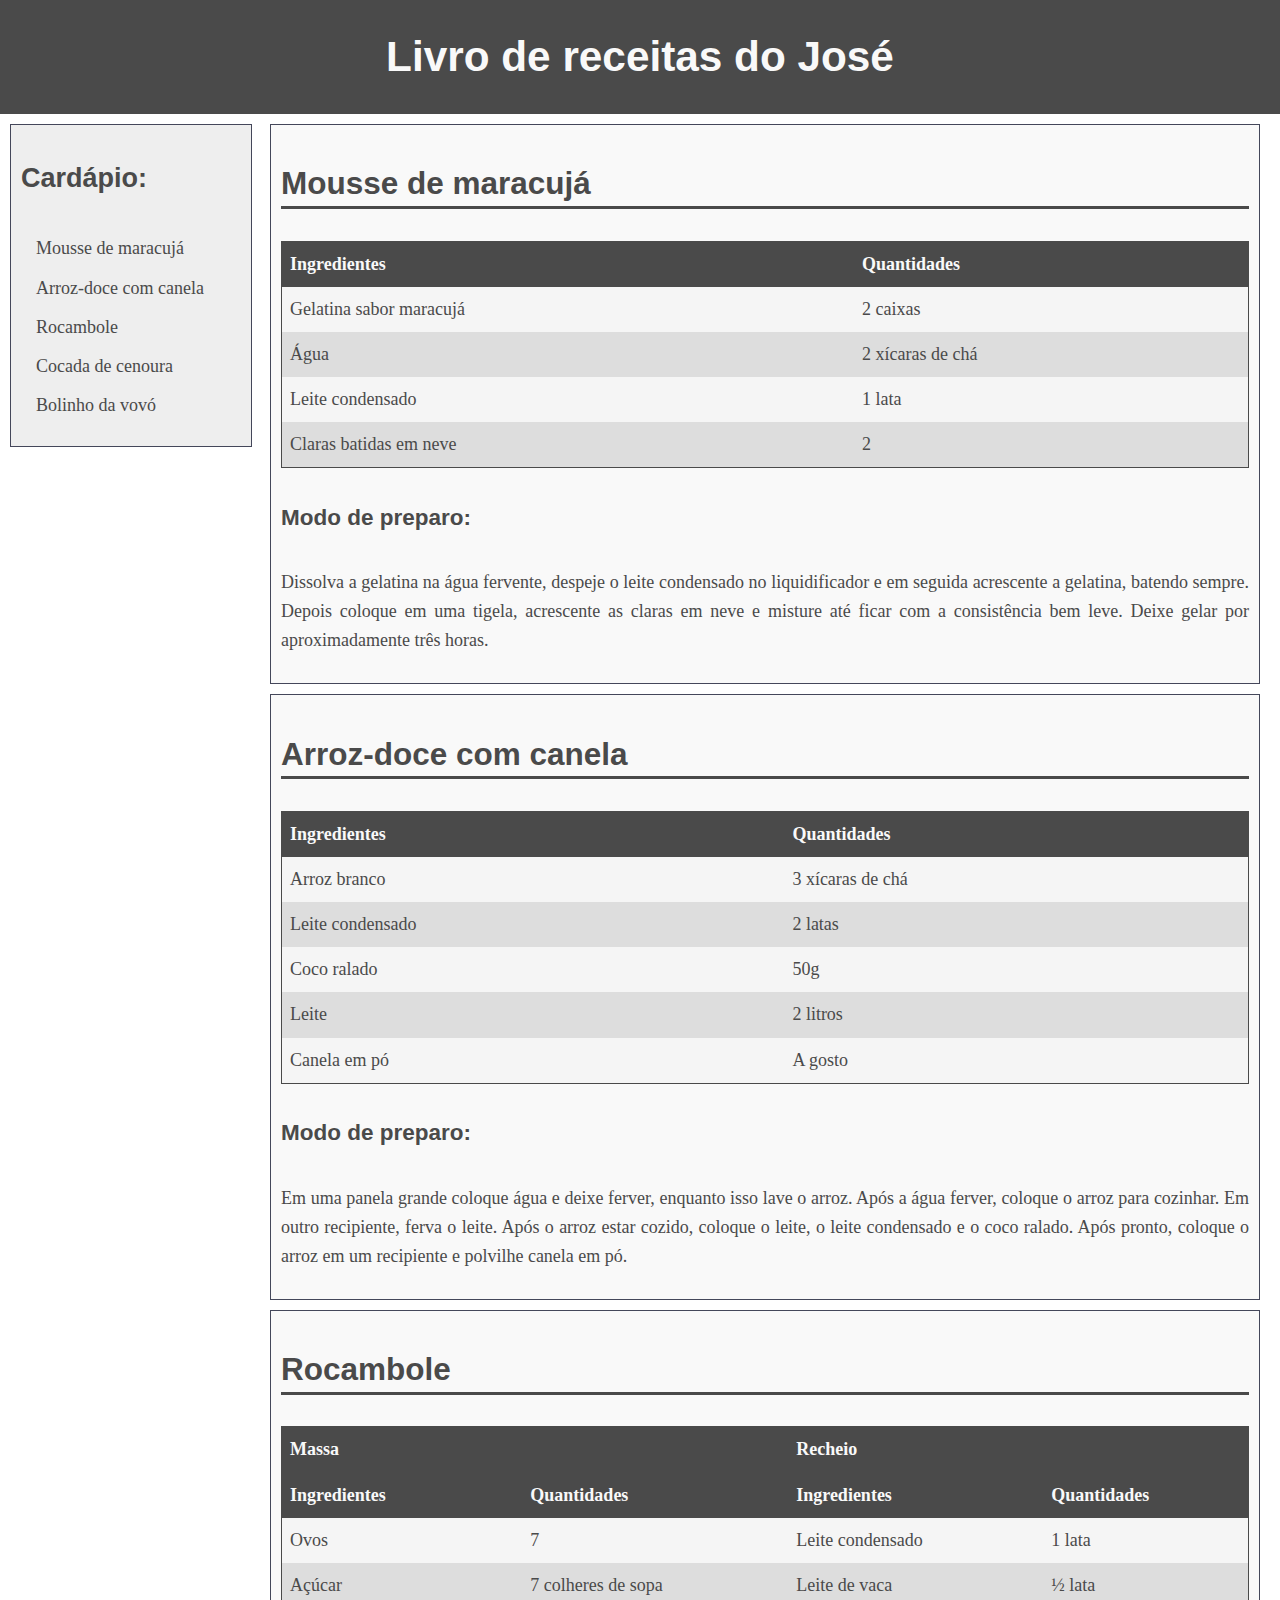
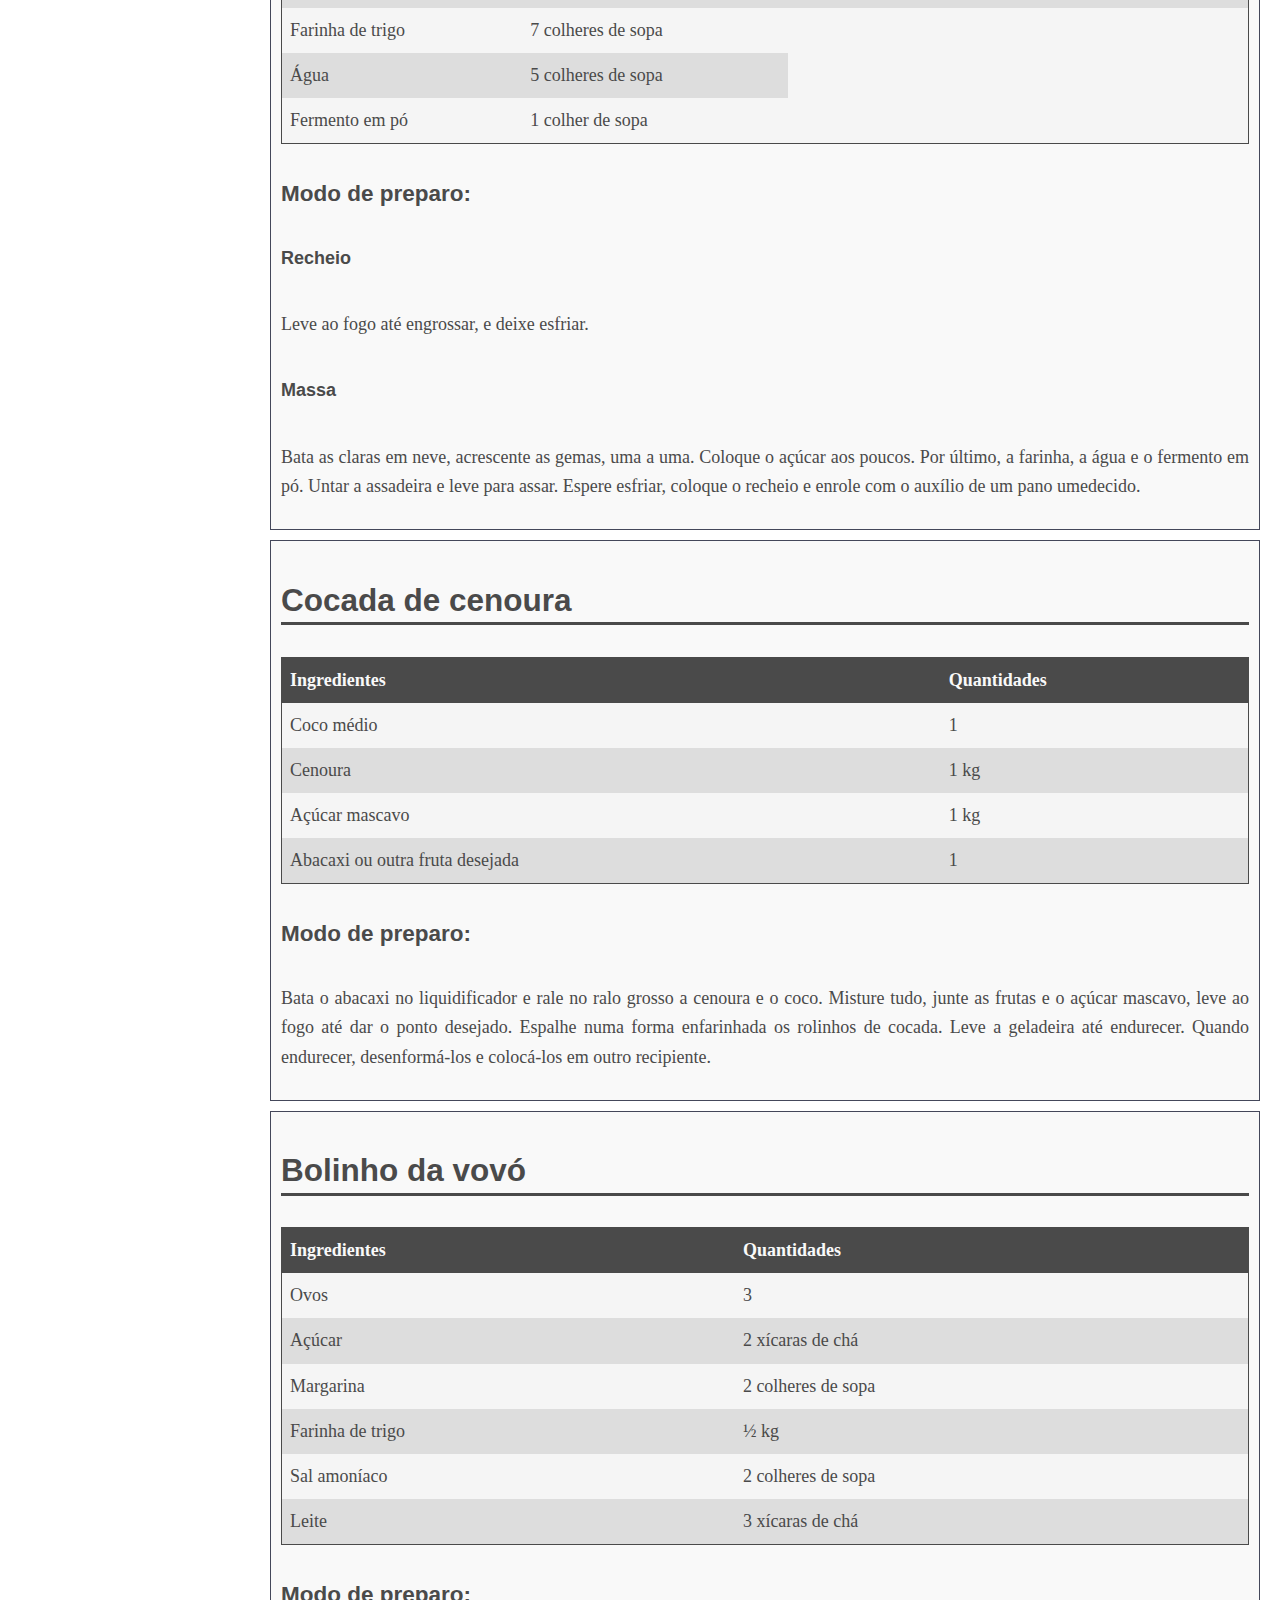
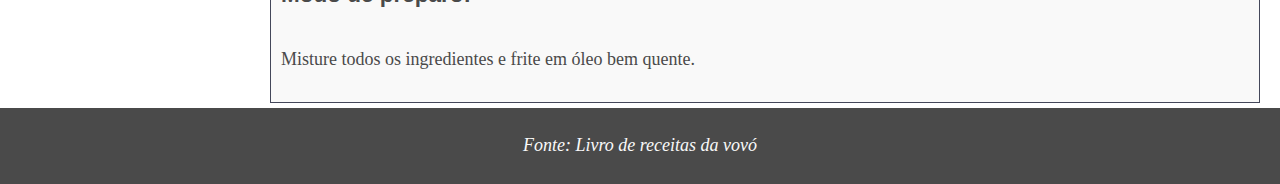
<file: HTMl-CSS/2-projeto-livro-de-receitas/index.html>
<!DOCTYPE html>
<html lang="pt-br">
	<head>
		<meta charset="UTF-8" />
		<meta http-equiv="X-UA-Compatible" content="IE=edge" />
		<meta name="viewport" content="width=device-width,initial-scale=1.0" />
		<link rel="stylesheet" href="CSS/styles.css" />
		<title>Projeto: livro de receitas</title>
	</head>
	<body>
		<!-- cabeçalho -->
		<header>
			<h1>Livro de receitas do José</h1>
		</header>
		<!-- menu -->
		<nav>
			<h4 id="cardapio">Cardápio:</h4>
			<ol>
				<li><a href="#receita1">Mousse de maracujá</a></li>
				<li><a href="#receita2">Arroz-doce com canela</a></li>
				<li><a href="#receita3">Rocambole</a></li>
				<li><a href="#receita4">Cocada de cenoura</a></li>
				<li><a href="#receita5">Bolinho da vovó</a></li>
			</ol>
		</nav>
		<!-- corpo -->
		<main>
			<!-- receita 1 -->
			<div class="receita">
				<h3 id="receita1">Mousse de maracujá</h3>
				<table>
					<thead>
						<tr>
							<th>Ingredientes</th>
							<th>Quantidades</th>
						</tr>
					</thead>
					<tbody>
						<tr>
							<td>Gelatina sabor maracujá</td>
							<td>2 caixas</td>
						</tr>
						<tr>
							<td>Água</td>
							<td>2 xícaras de chá</td>
						</tr>
						<tr>
							<td>Leite condensado</td>
							<td>1 lata</td>
						</tr>
						<tr>
							<td>Claras batidas em neve</td>
							<td>2</td>
						</tr>
					</tbody>
				</table>
				<h5>Modo de preparo:</h5>
				<p>Dissolva a gelatina na água fervente, despeje o leite condensado no liquidificador e em seguida acrescente a gelatina, batendo sempre. Depois coloque em uma tigela, acrescente as claras em neve e misture até ficar com a consistência bem leve. Deixe gelar por aproximadamente três horas. </p>
			</div>
			<!-- receita 2 -->
			<div class="receita">
				<h3 id="receita2">Arroz-doce com canela</h3>
				<table>
					<thead>
						<tr>
							<th>Ingredientes</th>
							<th>Quantidades</th>
						</tr>
					</thead>
					<tbody>
						<tr>
							<td>Arroz branco</td>
							<td>3 xícaras de chá</td>
						</tr>
						<tr>
							<td>Leite condensado</td>
							<td>2 latas</td>
						</tr>
						<tr>
							<td>Coco ralado</td>
							<td>50g</td>
						</tr>
						<tr>
							<td>Leite</td>
							<td>2 litros</td>
						</tr>
						<tr>
							<td>Canela em pó</td>
							<td>A gosto</td>
						</tr>
					</tbody>
				</table>
				<h5>Modo de preparo:</h5>
				<p>Em uma panela grande coloque água e deixe ferver, enquanto isso lave o arroz. Após a água ferver, coloque o arroz para cozinhar. Em outro recipiente, ferva o leite. Após o arroz estar cozido, coloque o leite, o leite condensado e o coco ralado. Após pronto, coloque o arroz em um recipiente e polvilhe canela em pó.</p>
			</div>
			<!-- receita 3 -->
			<div class="receita">
				<h3 id="receita3">Rocambole</h3>
				<table>
					<thead>
						<tr>
							<th colspan="2">Massa</th>
							<th colspan="2">Recheio</th>
						</tr>
						<tr>
							<th>Ingredientes</th>
							<th>Quantidades</th>
							<th>Ingredientes</th>
							<th>Quantidades</th>
						</tr>
					</thead>
					<tbody>
						<tr>
							<td>Ovos</td>
							<td>7</td>
							<td>Leite condensado</td>
							<td>1 lata</td>
						</tr>
						<tr>
							<td>Açúcar</td>
							<td>7 colheres de sopa</td>
							<td>Leite de vaca</td>
							<td>&frac12; lata</td>
						</tr>
						<tr>
							<td>Farinha de trigo</td>
							<td>7 colheres de sopa</td>
						</tr>
						<tr>
							<td>Água</td>
							<td>5 colheres de sopa</td>
						</tr>
						<tr>
							<td>Fermento em pó</td>
							<td>1 colher de sopa</td>
						</tr>
					</tbody>
				</table>
				<h5>Modo de preparo:</h5>
				<h6>Recheio</h6>
				<p>Leve ao fogo até engrossar, e deixe esfriar.</p>
				<h6>Massa</h6>
				<p>Bata as claras em neve, acrescente as gemas, uma a uma. Coloque o açúcar aos poucos. Por último, a farinha, a água e o fermento em pó. Untar a assadeira e leve para assar. Espere esfriar, coloque o recheio e enrole com o auxílio de um pano umedecido.</p>
			</div>
			<!-- receita 4 -->
			<div class="receita">
				<h3 id="receita4">Cocada de cenoura</h3>
				<table>
					<thead>
						<tr>
							<th>Ingredientes</th>
							<th>Quantidades</th>
						</tr>
					</thead>
					<tbody>
						<tr>
							<td>Coco médio</td>
							<td>1</td>
						</tr>
						<tr>
							<td>Cenoura</td>
							<td>1 kg</td>
						</tr>
						<tr>
							<td>Açúcar mascavo</td>
							<td>1 kg</td>
						</tr>
						<tr>
							<td>Abacaxi ou outra fruta desejada</td>
							<td>1</td>
						</tr>
					</tbody>
				</table>
				<h5>Modo de preparo:</h5>
				<p>Bata o abacaxi no liquidificador e rale no ralo grosso a cenoura e o coco. Misture tudo, junte as frutas e o açúcar mascavo, leve ao fogo até dar o ponto desejado. Espalhe numa forma enfarinhada os rolinhos de cocada. Leve a geladeira até endurecer. Quando endurecer, desenformá-los e colocá-los em outro recipiente.</p>
			</div>
			<!-- receita 5 -->
			<div class="receita">
				<h3 id="receita5">Bolinho da vovó</h3>
				<table>
					<thead>
						<tr>
							<th>Ingredientes</th>
							<th>Quantidades</th>
						</tr>
					</thead>
					<tbody>
						<tr>
							<td>Ovos</td>
							<td>3</td>
						</tr>
						<tr>
							<td>Açúcar</td>
							<td>2 xícaras de chá</td>
						</tr>
						<tr>
							<td>Margarina</td>
							<td>2 colheres de sopa</td>
						</tr>
						<tr>
							<td>Farinha de trigo</td>
							<td>&frac12; kg</td>
						</tr>
						<tr>
							<td>Sal amoníaco</td>
							<td>2 colheres de sopa</td>
						</tr>
						<tr>
							<td>Leite</td>
							<td>3 xícaras de chá</td>
						</tr>
					</tbody>
				</table>
				<h5>Modo de preparo:</h5>
				<p>Misture todos os ingredientes e frite em óleo bem quente.</p>
			</div>
		</main>
		<!-- rodapé -->
		<footer>
			<p><em>Fonte: <a href="https://www4.fag.edu.br/editora-fasul/e-books/livro14.pdf" target="_blank" rel="noopener noreferrer">Livro de receitas da vovó</a></em></p>
		</footer>
	</body>
</html>
</file>
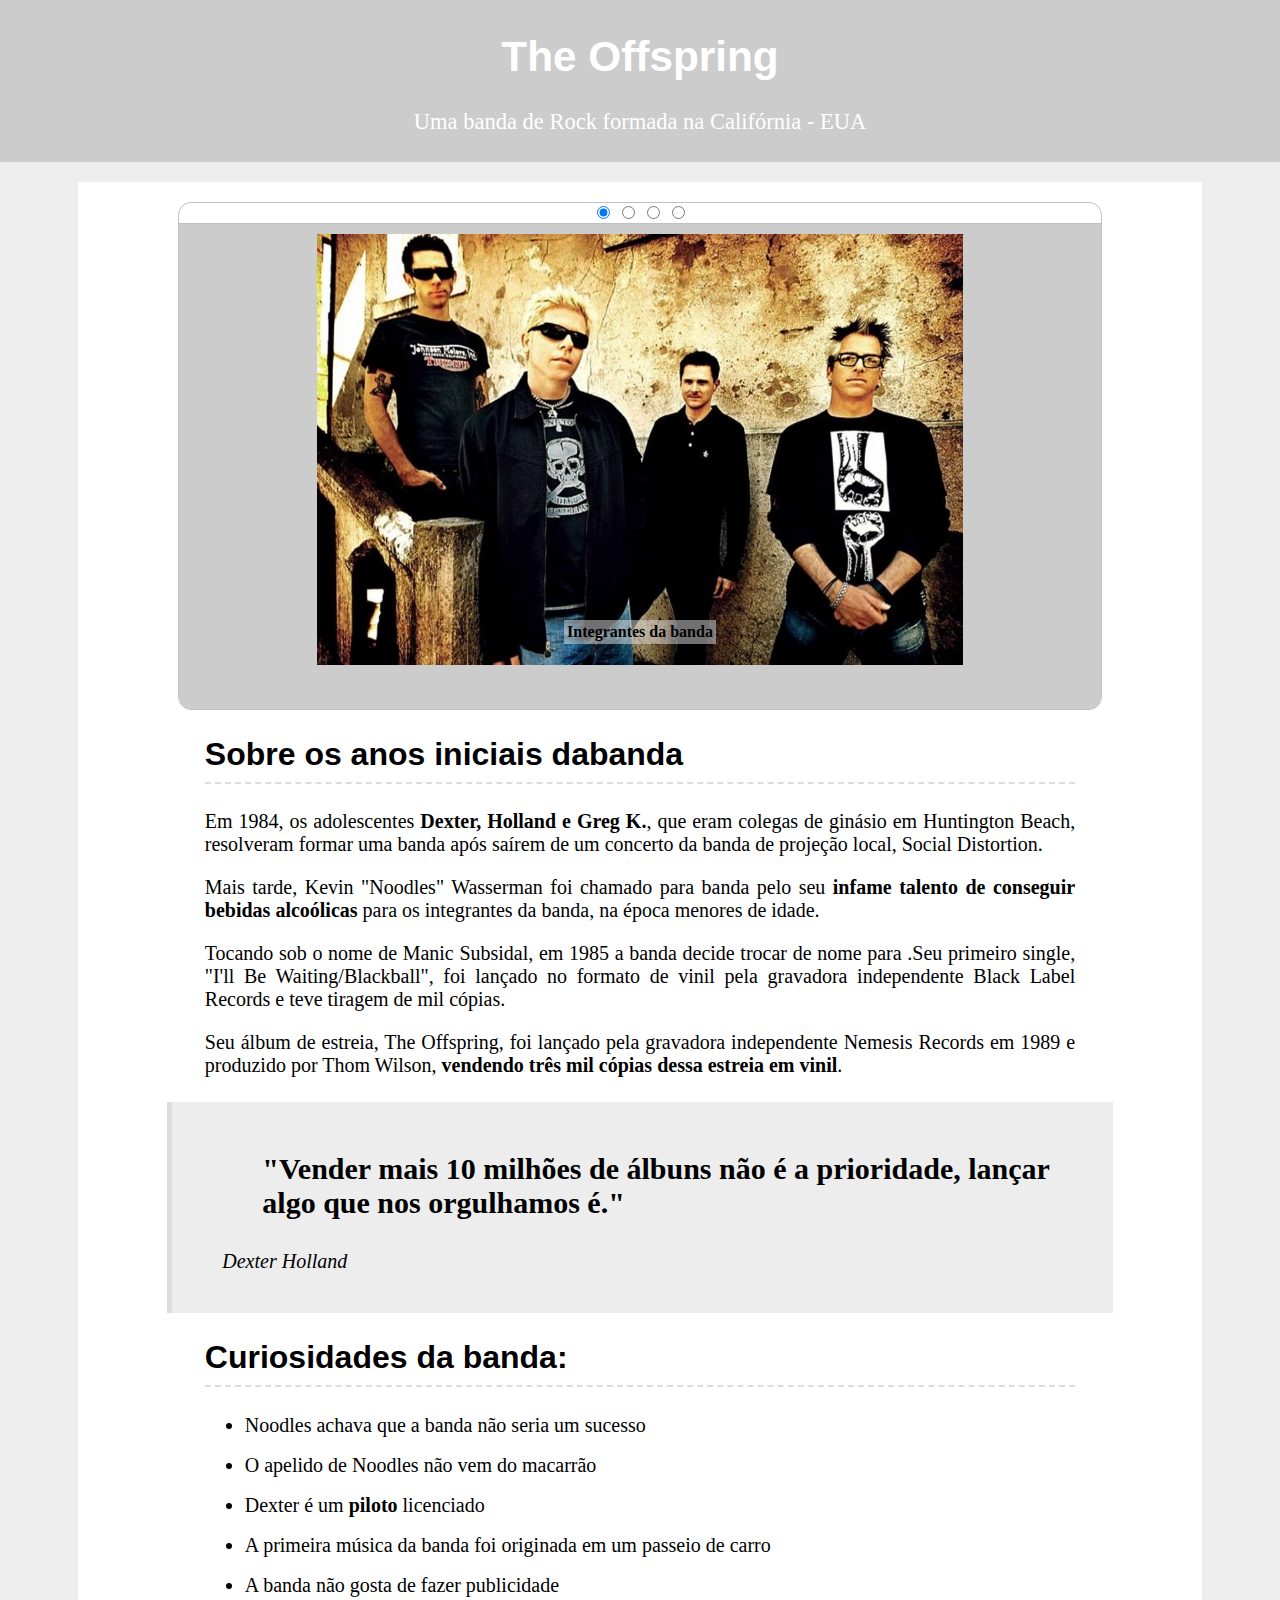
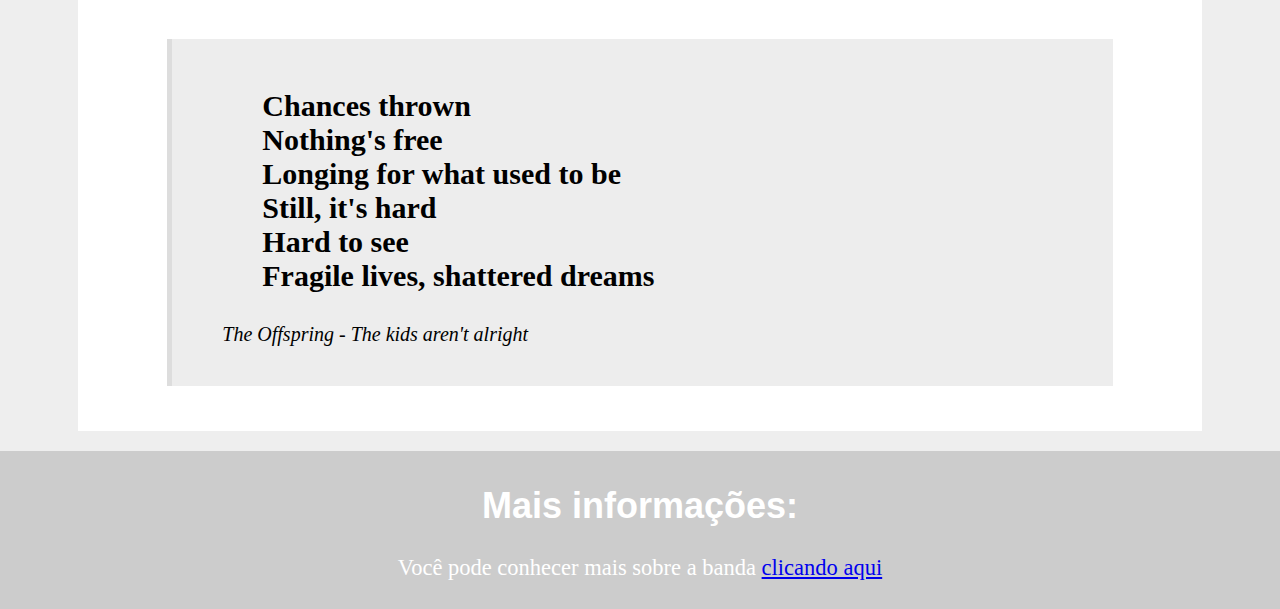
<file: HTMl-CSS/3-projeto-tributo/index.html>
<!DOCTYPE html>
<html lang="pt-br">
	<head>
		<meta charset="UTF-8" />
		<meta http-equiv="X-UA-Compatible" content="IE=edge" />
		<meta name="viewport" content="width=device-width,initial-scale=1.0" />
		<link rel="stylesheet" href="CSS/styles.css" />
		<title>Projeto: tributo a banda The Offspring</title>
	</head>
	<body>
		<!-- cabeçalho -->
		<header>
			<h1>The Offspring</h1>
			<p>Uma banda de Rock formada na Califórnia - EUA</p>
		</header>
		<!-- conteúdo principal -->
		<main>
			<!-- carrossel de imagens -->
			<section class="slider">
				<input name='slide' type="radio" checked />
				<input name='slide' type="radio" />
				<input name='slide' type="radio" />
				<input name='slide' type="radio" />
				
				<div class="slider-content">
					<div class="slider-item">
						<figure>
							<img src="IMG/offspring-1.jpg" alt="A banda The Offspring" />
							<figcaption>Integrantes da banda</figcaption>
						</figure>
					</div>
					<div class="slider-item">
						<figure>
							<img src="IMG/offspring-2.jpg" alt="The Offspring em um show" />
							<figcaption>Dexter Holland comandando a Offspring</figcaption>
						</figure>
					</div>
					<div class="slider-item">
						<figure>
							<img src="IMG/offspring-3.jpg" alt="The Offspring" />
							<figcaption>The Offspring (Foto: Daveed Benito/ divulgação)</figcaption>
						</figure>
					</div>
					<div class="slider-item">
						<figure>
							<img src="IMG/offspring-4.jpg" alt="The Offspring show" />
							<figcaption>The Offspring se apresentando em show</figcaption>
						</figure>
					</div>
				</div>
			</section>
			<!--Biografia-->
			<div class="content">
				<h2>Sobre os anos iniciais  dabanda</h2>
				<p>Em 1984, os adolescentes <span>Dexter, Holland e Greg K.</span>, que eram colegas de ginásio em Huntington Beach, resolveram formar uma banda após saírem de um concerto da banda de projeção local, Social Distortion.</p>
				<p>Mais tarde, Kevin "Noodles" Wasserman foi chamado para banda pelo seu <span>infame talento de conseguir bebidas alcoólicas</span> para os integrantes da banda, na época menores de idade.</p>
				<p>Tocando sob o nome de Manic Subsidal, em 1985 a banda decide trocar de nome para <spanThe Offspring</span>.Seu primeiro single, "I'll Be Waiting/Blackball", foi lançado no formato de vinil pela gravadora independente Black Label Records e teve tiragem de mil cópias.</p>
				<p>Seu álbum de estreia, The Offspring, foi lançado pela gravadora independente Nemesis Records em 1989 e produzido por Thom Wilson, <span>vendendo três mil cópias dessa estreia em vinil</span>.</p>
			</div>
			<!-- primeira citação -->
			<div class="quotes">
				<blockquote>"Vender mais 10 milhões de álbuns não é a prioridade, lançar algo que nos orgulhamos é."</blockquote>
				<p>Dexter Holland</p>
			</div>
			<!-- curiosidades -->
			<div  class="content">
				<h2>Curiosidades da banda:</h2>
				<ul>
					<li>Noodles achava que a banda não seria um sucesso</li>
					<li>O apelido de Noodles não vem do macarrão</li>
					<li>Dexter é um <span>piloto</span> licenciado</li>
					<li>A primeira música da banda foi originada em um passeio de carro</li>
					<li>A banda não gosta de fazer publicidade</li>
				</ul>
			</div>
			<!-- segunda citação -->
			<div class="quotes">
				<blockquote>
					Chances thrown
					<br/>Nothing's free
					<br/>Longing for what used to be
					<br/>Still, it's hard
					<br/>Hard to see
					<br/>Fragile lives, shattered dreams
				</blockquote>
				<p>The Offspring - The kids aren't alright</p>
			</div>	
		</main>
		<!-- rodapé -->
		<footer>
			<h2>Mais informações:</h2>
			<p>Você pode conhecer mais sobre a banda <a href="https://pt.wikipedia.org/wiki/The_Offspring">clicando aqui</a></p>
		</footer>
	</body>
</html>
</file>
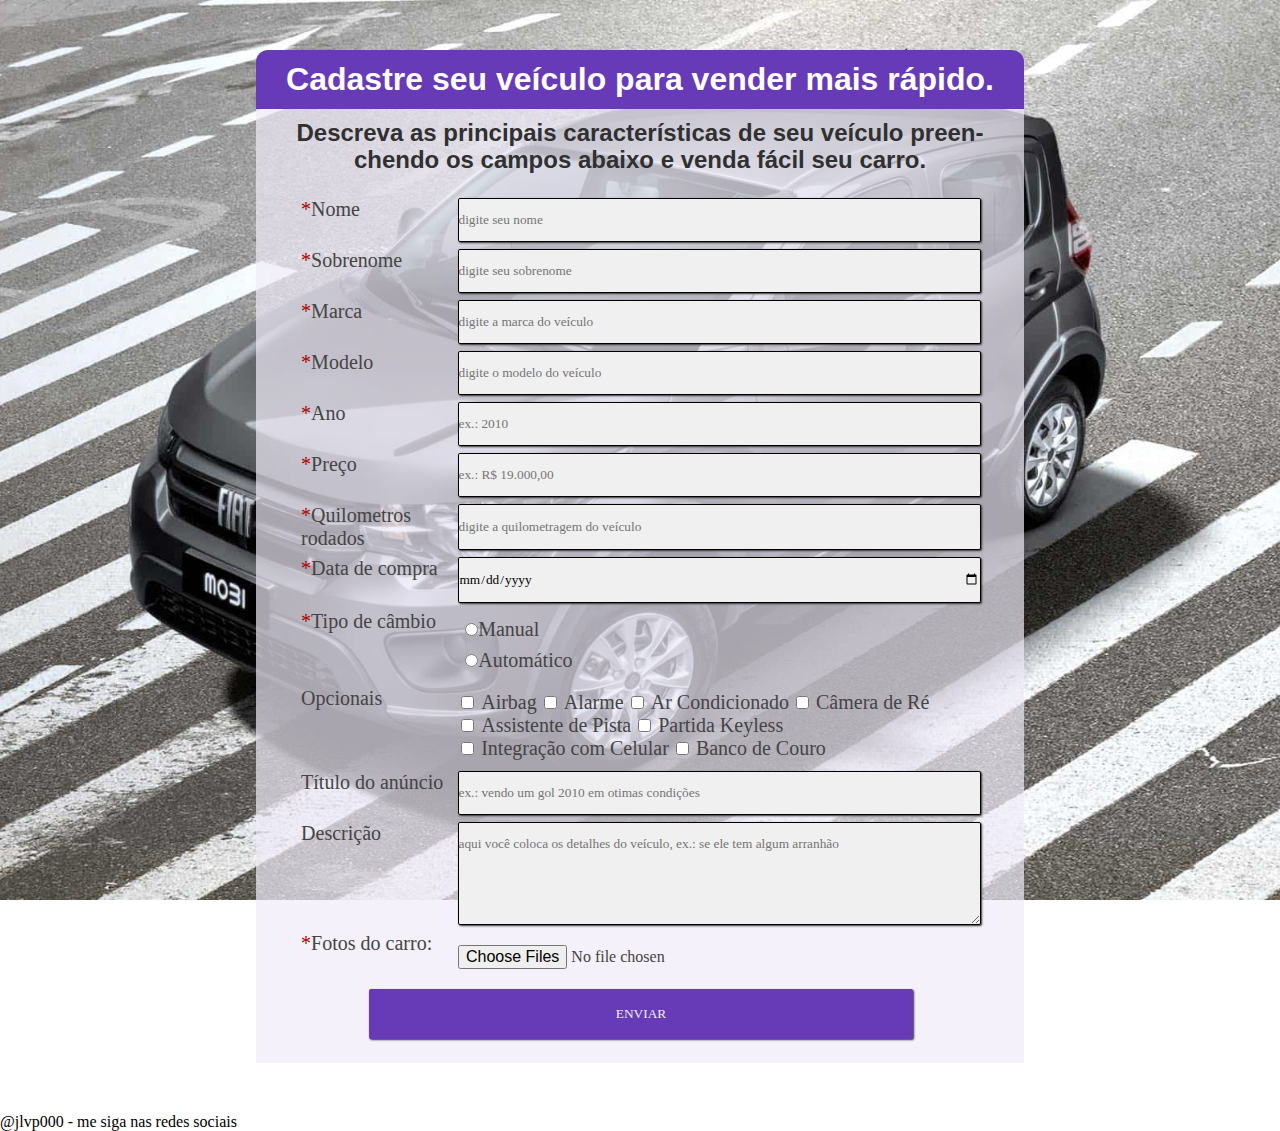
<file: HTMl-CSS/4-projeto-formulario/index.html>
<!DOCTYPE html>
<html lang="pt-br">
	<head>
		<meta charset="utf-8">
		<meta name="viewport" content="width=device-width">
		<link rel="stylesheet" href="CSS/styles.css">
		<title>Projeto: formulário venda de carros</title>
	</head>
	<body>
		<main>
			<!-- cabeçalho -->
			<header>
				<h1>Cadastre seu veículo para vender mais rápido.</h1>
			</header>
			<!-- conteúdo -->
			<aside>
				<div class="container-form">
					<h3 class="section-title">Descreva as principais características de seu veículo preenchendo os campos abaixo e venda fácil seu carro.</h3>
					<form>
						<div>
							<label for="first-name"><span>*</span>Nome</label>
							<input type="text" name="first-name" id="first-name" placeholder="digite seu nome" required>
						</div>
						<div>
							<label for="last-name"><span>*</span>Sobrenome</label>
							<input type="text" name="last-name" id="last-name" placeholder="digite seu sobrenome" required>
						</div>
						<div>
							<label for="brand"><span>*</span>Marca</label>
							<input type="text" name="brand" id="brand" placeholder="digite a marca do veículo" required>
						</div>
						<div>
							<label for="model"><span>*</span>Modelo</label>
							<input type="text" name="model" id="model" placeholder="digite o modelo do veículo" required>
						</div>
						<div>
							<label for="year"><span>*</span>Ano</label>
							<input type="number" name="year" id="year" placeholder="ex.: 2010" required>
						</div>
						<div>
							<label for="price"><span>*</span>Preço</label>
							<input type="number" name="price" id="price" placeholder="ex.: R$ 19.000,00" required>
						</div>
						<div>
							<label for="mileage"><span>*</span>Quilometros rodados</label>
							<input type="number" name="mileage" id="mileage" placeholder="digite a quilometragem do veículo" required>
						</div>
						<div>
							<label for="purchase_date"><span>*</span>Data de compra</label>
							<input type="date" name="purchase_date" id="purchase_date" required>
						</div>
						<div>
							<label><span>*</span>Tipo de câmbio</label>
							<div class="container-column">
								<div>
									<input type="radio" id="manual" name="gear">
									<label for="manual">Manual</label>
								</div>
								<div>
									<input type="radio" id="auto" name="gear">
									<label for="auto">Automático</label>
								</div>
							</div>
						</div>
						<div>
							<label>Opcionais</label>
							<div class="container-wrap">
								<aside>
									<input type="checkbox" id="airbag" name="optional[]" value="airbag">
									<label for="airbag">Airbag</label>
								</aside>
								<aside>
									<input type="checkbox" id="alarm" name="optional[]" value="alarm">
									<label for="alarm">Alarme</label>
								</aside>
								<aside>
									<input type="checkbox" id="ac" name="optional[]" value="ac">
									<label for="ac">Ar Condicionado</label>
								</aside>
								<aside>
									<input type="checkbox" id="reverse_camera" name="optional[]" value="reverse_camera">
									<label for="reverse_camera">Câmera de Ré</label>
								</aside>
								<aside>
									<input type="checkbox" id="lane_assist" name="optional[]" value="lane_assist">
									<label for="lane_assist">Assistente de Pista</label>
								</aside>
								<aside>
									<input type="checkbox" id="keyless" name="optional[]" value="keyless">
									<label for="keyless">Partida Keyless</label>
								</aside>
								<aside>
									<input type="checkbox" id="smartphone" name="optional[]" value="smartphone">
									<label for="smartphone">Integração com Celular</label>
								</aside>
								<aside>
									<input type="checkbox" id="leather_seat" name="optional[]" value="leather_seat">
									<label for="leather_seat">Banco de Couro</label>
								</aside>
							</div>
						</div>
						<div>
							<label for="title">Título do anúncio</label>
							<input type="text" name="title" id="title" placeholder="ex.: vendo um gol 2010 em otimas condições">
						</div>
						<div>
							<label for="description">Descrição</label>
							<textarea name="description" id="description" placeholder="aqui você coloca os detalhes do veículo, ex.: se ele tem algum arranhão"></textarea>
						</div>
						<div>
							<label><span>*</span>Fotos do carro:</label>
							<input type="file" multiple accept="image/png, image/jpg" id="images" name="images" required>
						</div>
						<div class="btn-submit"><input type="submit" value="Enviar"></div>
					</form>
				</div>
			</aside>
		</main>
		<footer>@jlvp000 - me siga nas redes sociais</footer>
	</body>
</html>
</file>
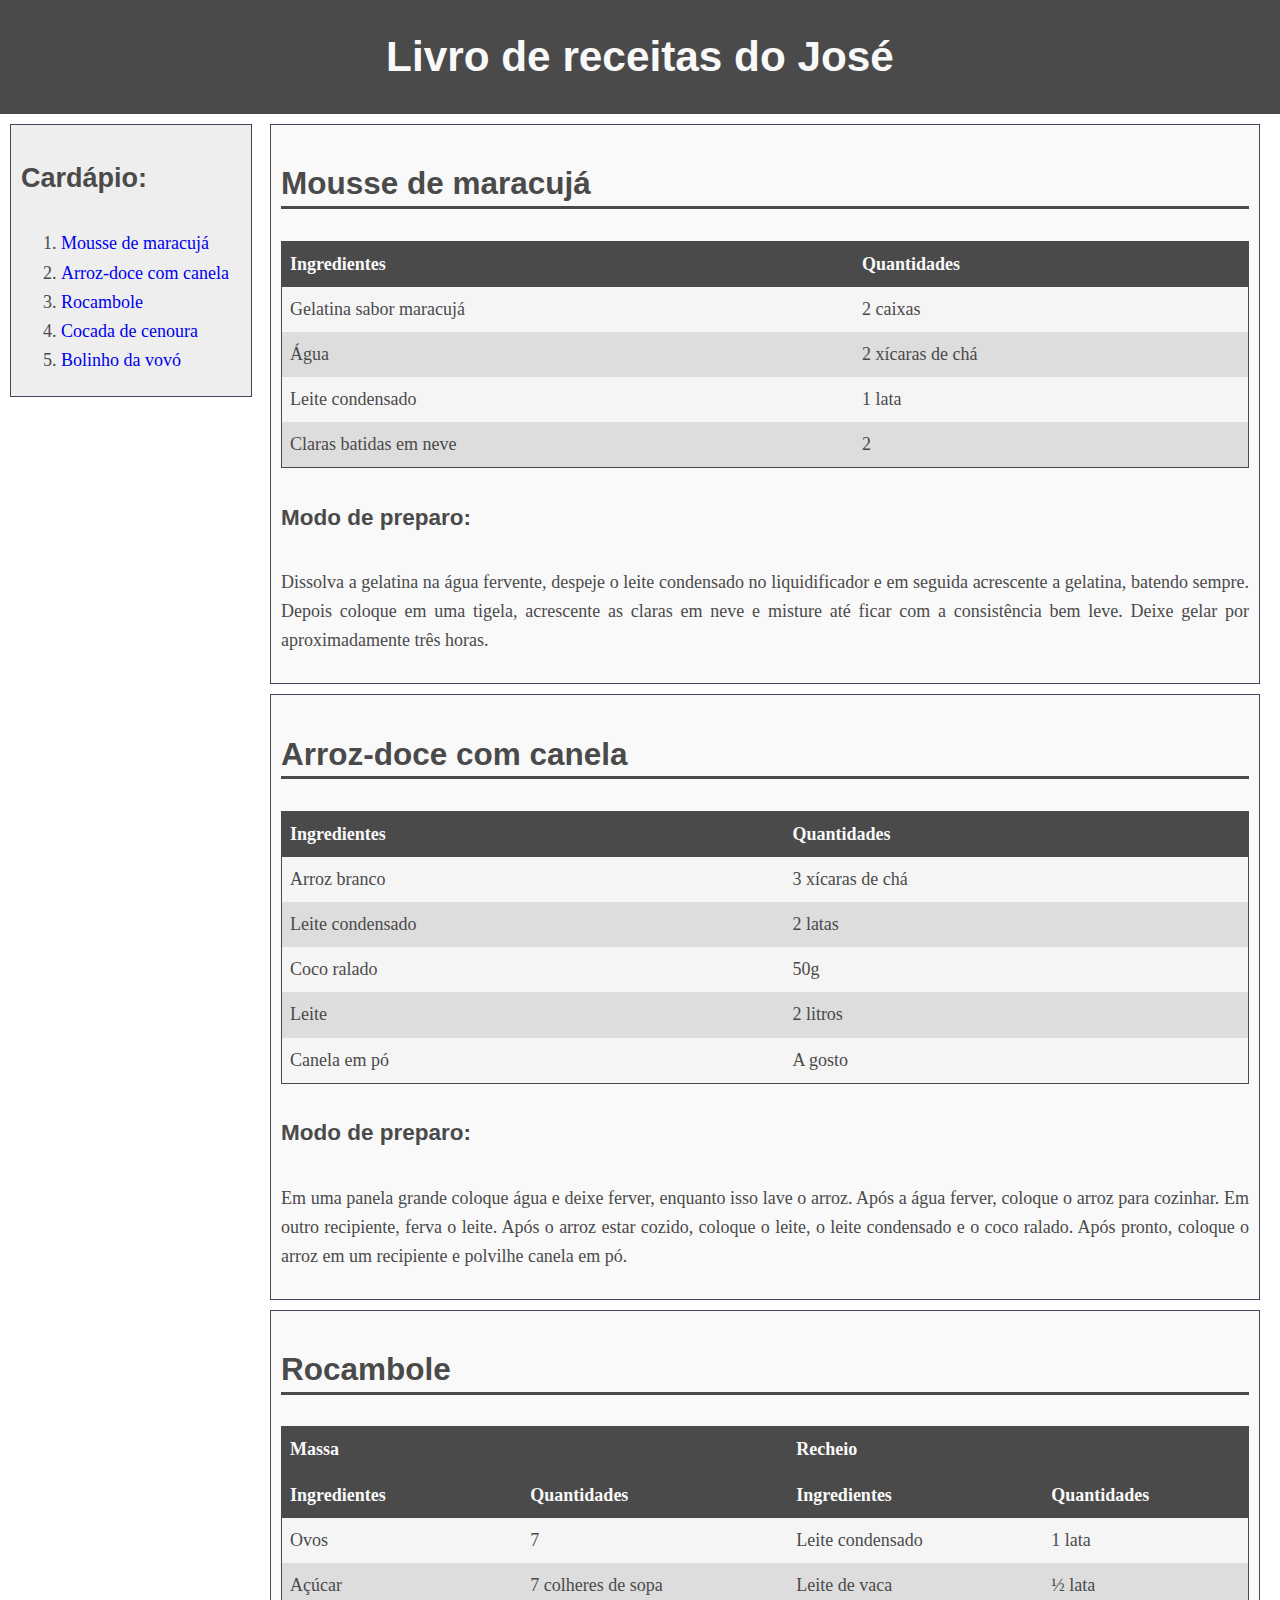
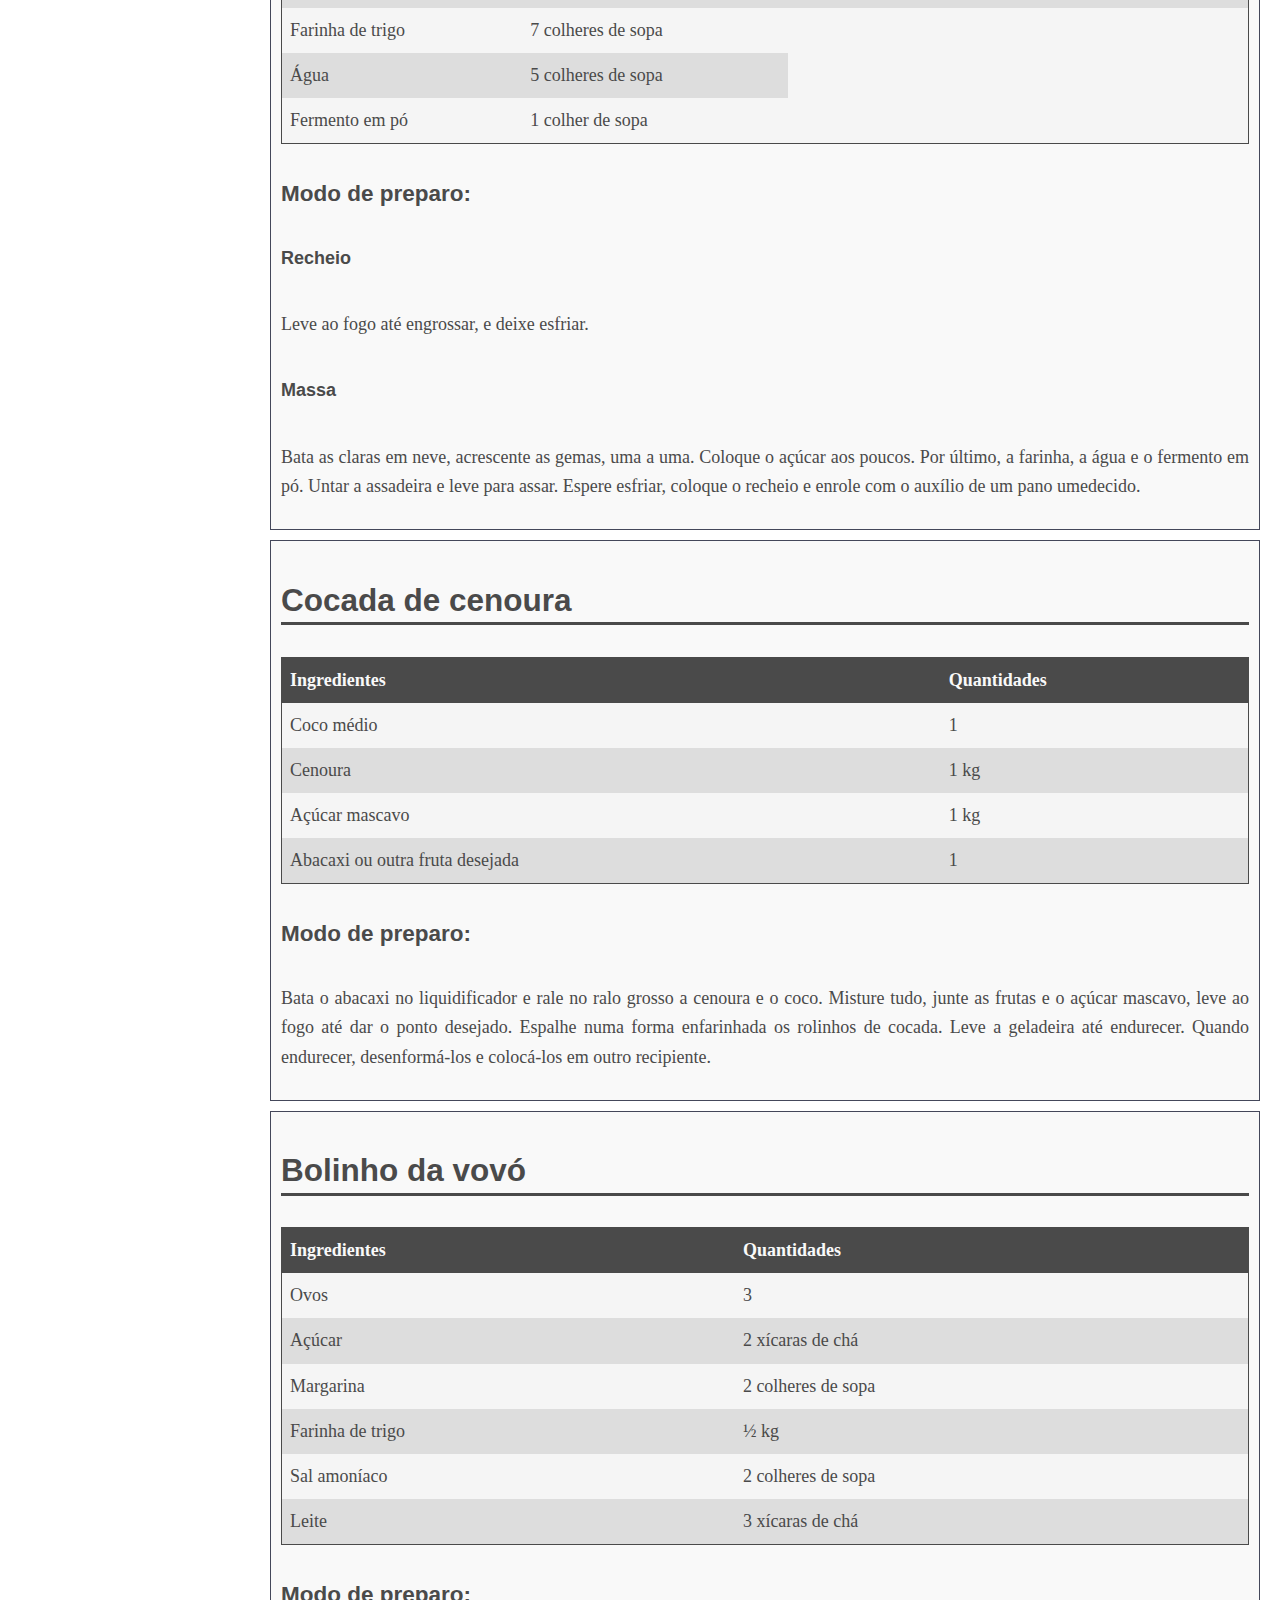
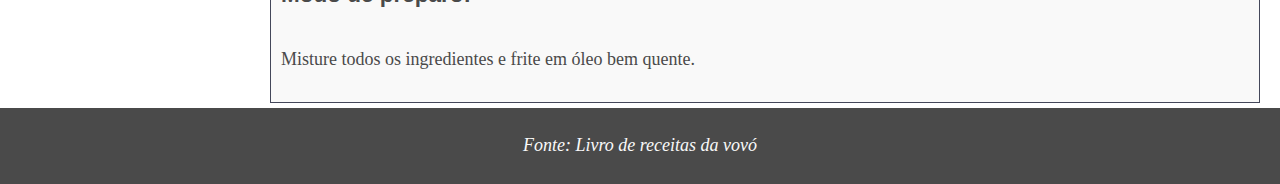
<file: HTMl-CSS/livro-de-receitas/livroReceitas.html>
<!DOCTYPE html>
<html lang="pt-br">
	<head>
		<meta charset="utf-8">
		<title>Projeto: livro de receitas</title>
		<style type="text/css">
			html {
				font-size: 62.5%;
				font-family: serif;
			}
			body {
				margin: 0;
				padding-left: 270px;
				min-width: 240px;
				max-width: inherit;
				font-size: 1.8rem;
				line-height: 1.618;
				background: #fff;
				color: #4a4a4a;
			}
			header, footer {
				font-size: large;
				text-align: center;
				padding: 0.3em 0;
				margin-left: -270px;
				background-color: #4a4a4a;
				color: #f9f9f9;
			}
			nav {
				position: fixed;
				background: #eee;
				width: 220px;
				padding: 3px 10px;
				border: 1px solid #44475a;
				margin-top: 10px;
				margin-left: -260px;
			}
			main {
				position: relative;
				float: left;
				padding: 0px;
				width: 100%;
			}
			footer {clear: both;}
			h1 {font-size: 2.35em;}
			h2 {font-size: 2.00em;}
			h3 {font-size: 1.75em;}
			h4 {font-size: 1.50em;}
			h5 {font-size: 1.25em;}
			h6 {font-size: 1.00em;}
			h1, h2, h3, h4, h5, h6 {
				line-height: 1.1;
				font-family: Verdana, Geneva, sans-serif;
				font-weight: 700;
				overflow-wrap: break-word;
				word-wrap: break-word;
				-ms-word-break: break-all;
				word-break: break-word;
				-ms-hyphens: auto;
				-moz-hyphens: auto;
				-webkit-hyphens: auto;
				hyphens: auto;
			}
			table {
				border: 1px solid #4a4a4a;
				border-collapse: collapse;
				background-color: #f5f5f5;
				width: 100%;
				margin-bottom: 20px;
			}
			th, td {
				padding: 8px;
				text-align: left;
			}
			th {
				background-color: #4a4a4a;
				color: #f9f9f9;
			}
			tr:nth-child(even) {background-color: #ddd;}
			tr:hover {background-color: #ccc;}
			p{text-align: justify;}
			footer p{text-align: center;}
			footer a{color: #f9f9f9}
			a{text-decoration: none;}
			li:hover {background-color: #ccc;}
			.receita {
				background: #f9f9f9;
				padding: 10px;
				border: 1px solid #44475a;
				margin: 10px 20px 5px 0px;
			}
			.receita h3{
				padding-bottom: 5px;
				border-bottom: 3px solid #4a4a4a;
			}
		</style>
	</head>
	<body>
		<!-- cabeçalho -->
		<header>
			<h1>Livro de receitas do José</h1>
		</header>
		<!-- menu -->
		<nav>
			<h4 id="cardapio">Cardápio:</h4>
			<ol>
				<li><a href="#receita1">Mousse de maracujá</a></li>
				<li><a href="#receita2">Arroz-doce com canela</a></li>
				<li><a href="#receita3">Rocambole</a></li>
				<li><a href="#receita4">Cocada de cenoura</a></li>
				<li><a href="#receita5">Bolinho da vovó</a></li>
			</ol>
		</nav>
		<!-- corpo -->
		<main>
			<!-- receita 1 -->
			<div class="receita">
				<h3 id="receita1">Mousse de maracujá</h3>
				<table>
					<thead>
						<tr>
							<th>Ingredientes</th>
							<th>Quantidades</th>
						</tr>
					</thead>
					<tbody>
						<tr>
							<td>Gelatina sabor maracujá</td>
							<td>2 caixas</td>
						</tr>
						<tr>
							<td>Água</td>
							<td>2 xícaras de chá</td>
						</tr>
						<tr>
							<td>Leite condensado</td>
							<td>1 lata</td>
						</tr>
						<tr>
							<td>Claras batidas em neve</td>
							<td>2</td>
						</tr>
					</tbody>
				</table>
				<h5>Modo de preparo:</h5>
				<p>Dissolva a gelatina na água fervente, despeje o leite condensado no liquidificador e em seguida acrescente a gelatina, batendo sempre. Depois coloque em uma tigela, acrescente as claras em neve e misture até ficar com a consistência bem leve. Deixe gelar por aproximadamente três horas. </p>
			</div>
			<!-- receita 2 -->
			<div class="receita">
				<h3 id="receita2">Arroz-doce com canela</h3>
				<table>
					<thead>
						<tr>
							<th>Ingredientes</th>
							<th>Quantidades</th>
						</tr>
					</thead>
					<tbody>
						<tr>
							<td>Arroz branco</td>
							<td>3 xícaras de chá</td>
						</tr>
						<tr>
							<td>Leite condensado</td>
							<td>2 latas</td>
						</tr>
						<tr>
							<td>Coco ralado</td>
							<td>50g</td>
						</tr>
						<tr>
							<td>Leite</td>
							<td>2 litros</td>
						</tr>
						<tr>
							<td>Canela em pó</td>
							<td>A gosto</td>
						</tr>
					</tbody>
				</table>
				<h5>Modo de preparo:</h5>
				<p>Em uma panela grande coloque água e deixe ferver, enquanto isso lave o arroz. Após a água ferver, coloque o arroz para cozinhar. Em outro recipiente, ferva o leite. Após o arroz estar cozido, coloque o leite, o leite condensado e o coco ralado. Após pronto, coloque o arroz em um recipiente e polvilhe canela em pó.</p>
			</div>
			<!-- receita 3 -->
			<div class="receita">
				<h3 id="receita3">Rocambole</h3>
				<table>
					<thead>
						<tr>
							<th colspan="2">Massa</th>
							<th colspan="2">Recheio</th>
						</tr>
						<tr>
							<th>Ingredientes</th>
							<th>Quantidades</th>
							<th>Ingredientes</th>
							<th>Quantidades</th>
						</tr>
					</thead>
					<tbody>
						<tr>
							<td>Ovos</td>
							<td>7</td>
							<td>Leite condensado</td>
							<td>1 lata</td>
						</tr>
						<tr>
							<td>Açúcar</td>
							<td>7 colheres de sopa</td>
							<td>Leite de vaca</td>
							<td>&frac12; lata</td>
						</tr>
						<tr>
							<td>Farinha de trigo</td>
							<td>7 colheres de sopa</td>
						</tr>
						<tr>
							<td>Água</td>
							<td>5 colheres de sopa</td>
						</tr>
						<tr>
							<td>Fermento em pó</td>
							<td>1 colher de sopa</td>
						</tr>
					</tbody>
				</table>
				<h5>Modo de preparo:</h5>
				<h6>Recheio</h6>
				<p>Leve ao fogo até engrossar, e deixe esfriar.</p>
				<h6>Massa</h6>
				<p>Bata as claras em neve, acrescente as gemas, uma a uma. Coloque o açúcar aos poucos. Por último, a farinha, a água e o fermento em pó. Untar a assadeira e leve para assar. Espere esfriar, coloque o recheio e enrole com o auxílio de um pano umedecido.</p>
			</div>
			<!-- receita 4 -->
			<div class="receita">
				<h3 id="receita4">Cocada de cenoura</h3>
				<table>
					<thead>
						<tr>
							<th>Ingredientes</th>
							<th>Quantidades</th>
						</tr>
					</thead>
					<tbody>
						<tr>
							<td>Coco médio</td>
							<td>1</td>
						</tr>
						<tr>
							<td>Cenoura</td>
							<td>1 kg</td>
						</tr>
						<tr>
							<td>Açúcar mascavo</td>
							<td>1 kg</td>
						</tr>
						<tr>
							<td>Abacaxi ou outra fruta desejada</td>
							<td>1</td>
						</tr>
					</tbody>
				</table>
				<h5>Modo de preparo:</h5>
				<p>Bata o abacaxi no liquidificador e rale no ralo grosso a cenoura e o coco. Misture tudo, junte as frutas e o açúcar mascavo, leve ao fogo até dar o ponto desejado. Espalhe numa forma enfarinhada os rolinhos de cocada. Leve a geladeira até endurecer. Quando endurecer, desenformá-los e colocá-los em outro recipiente.</p>
			</div>
			<!-- receita 5 -->
			<div class="receita">
				<h3 id="receita5">Bolinho da vovó</h3>
				<table>
					<thead>
						<tr>
							<th>Ingredientes</th>
							<th>Quantidades</th>
						</tr>
					</thead>
					<tbody>
						<tr>
							<td>Ovos</td>
							<td>3</td>
						</tr>
						<tr>
							<td>Açúcar</td>
							<td>2 xícaras de chá</td>
						</tr>
						<tr>
							<td>Margarina</td>
							<td>2 colheres de sopa</td>
						</tr>
						<tr>
							<td>Farinha de trigo</td>
							<td>&frac12; kg</td>
						</tr>
						<tr>
							<td>Sal amoníaco</td>
							<td>2 colheres de sopa</td>
						</tr>
						<tr>
							<td>Leite</td>
							<td>3 xícaras de chá</td>
						</tr>
					</tbody>
				</table>
				<h5>Modo de preparo:</h5>
				<p>Misture todos os ingredientes e frite em óleo bem quente.</p>
			</div>
		</main>
		<!-- rodapé -->
		<footer>
			<p><em>Fonte: <a href="https://www4.fag.edu.br/editora-fasul/e-books/livro14.pdf" target="_blank" rel="noopener noreferrer">Livro de receitas da vovó</a></em></p>
		</footer>
	</body>
</html>
</file>
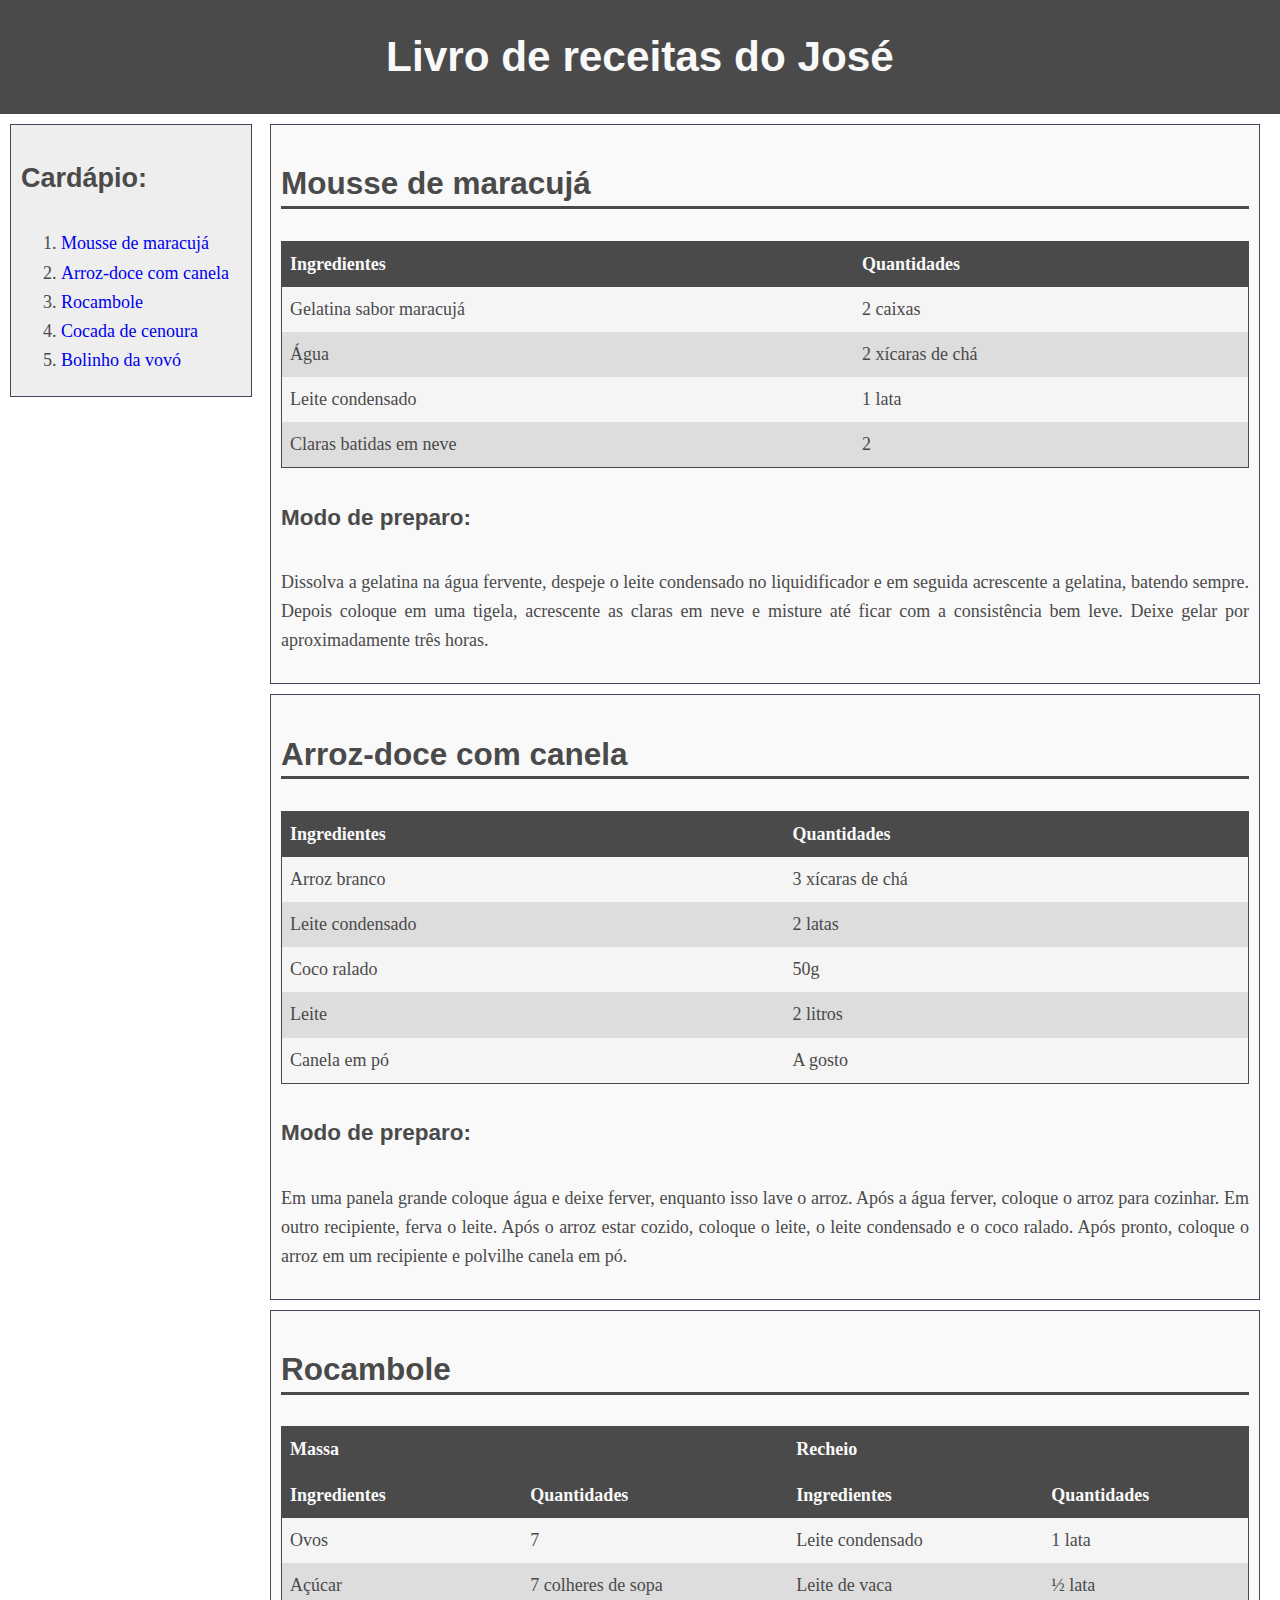
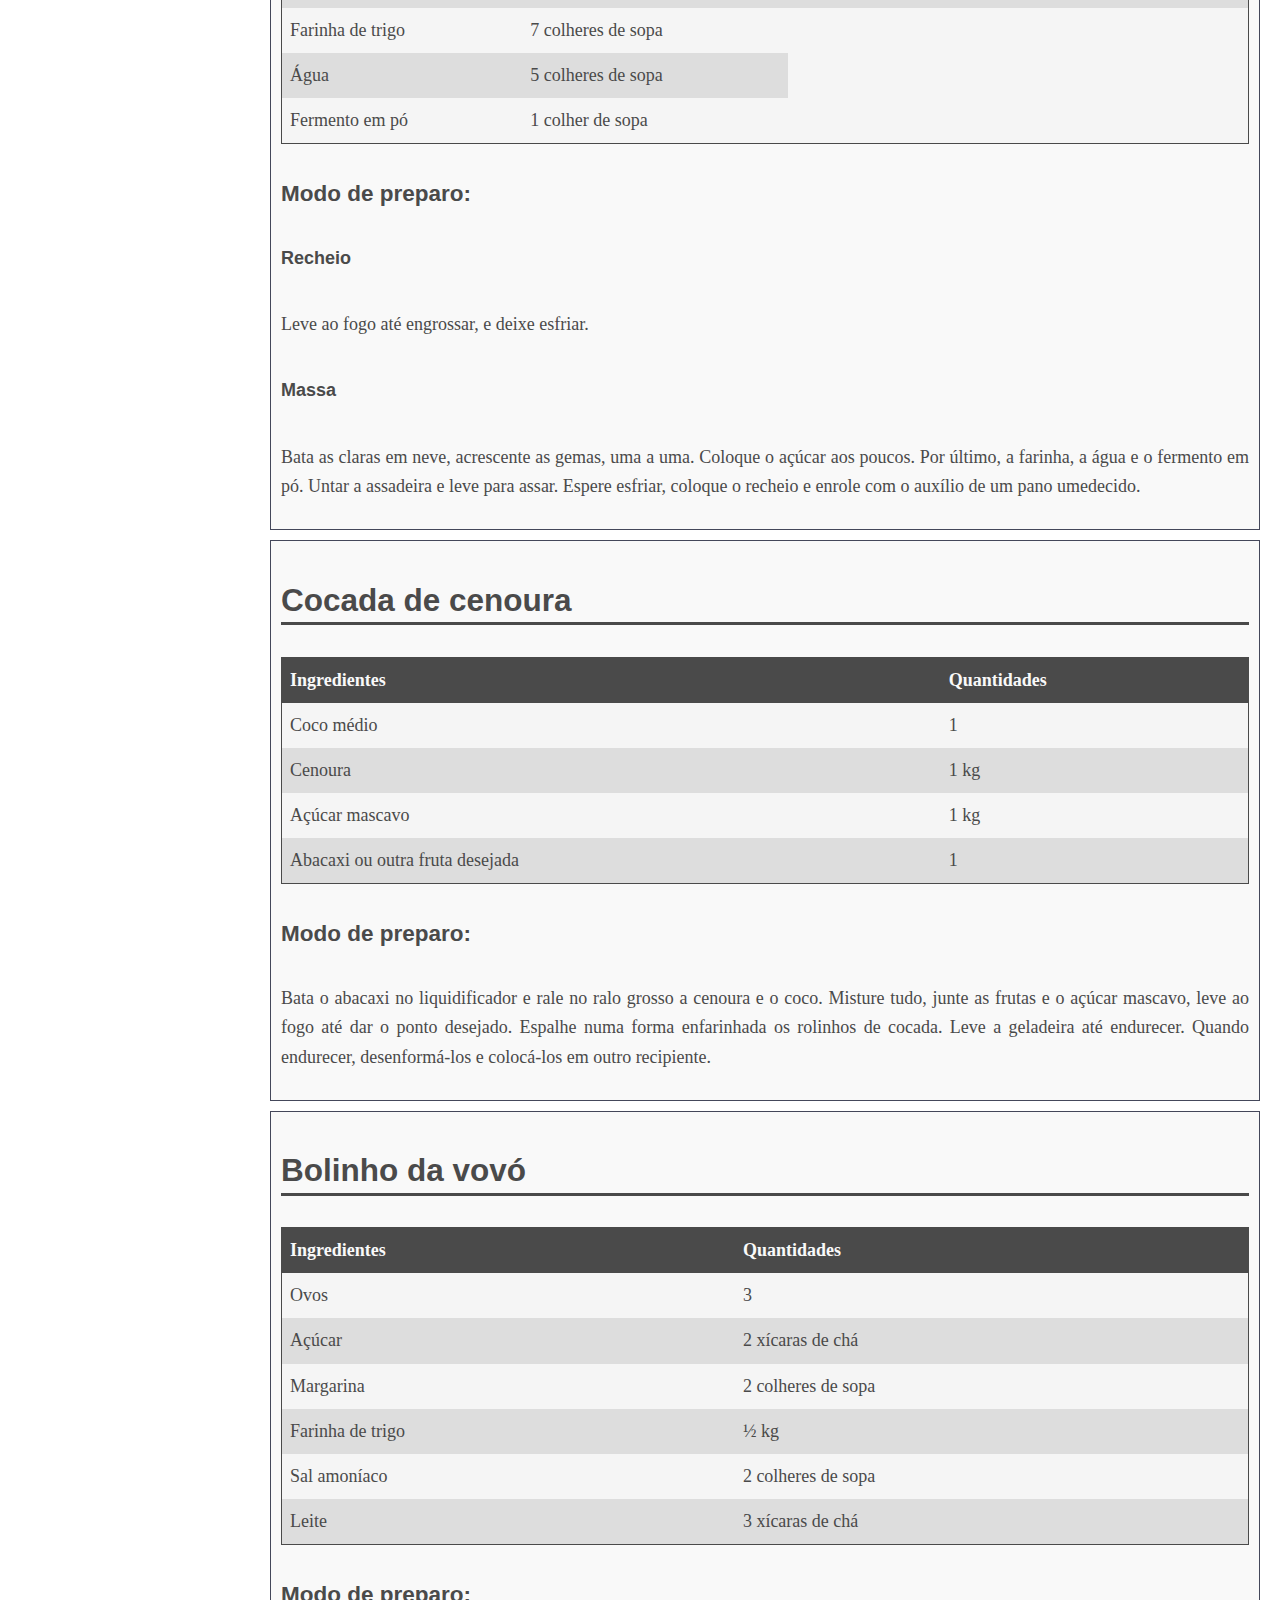
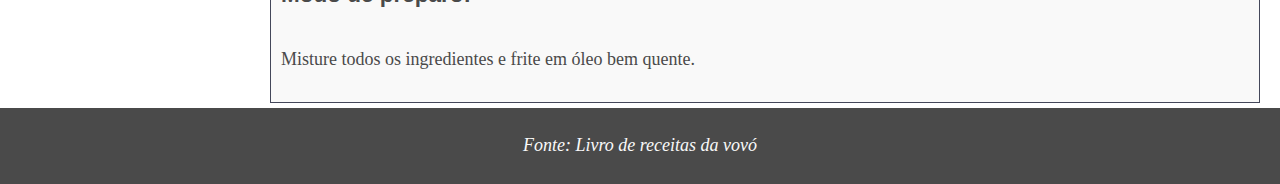
<file: HTMl-CSS/livro-de-receitas/projetoLivroReceitas.html>
<!DOCTYPE html>
<html lang="pt-br">
	<head>
		<meta charset="utf-8">
		<title>Projeto: livro de receitas</title>
		<style type="text/css">
			html {
				font-size: 62.5%;
				font-family: serif;
			}
			body {
				margin: 0;
				padding-left: 270px;
				min-width: 240px;
				max-width: inherit;
				font-size: 1.8rem;
				line-height: 1.618;
				background: #fff;
				color: #4a4a4a;
			}
			header, footer {
				font-size: large;
				text-align: center;
				padding: 0.3em 0;
				margin-left: -270px;
				background-color: #4a4a4a;
				color: #f9f9f9;
			}
			nav {
				position: fixed;
				background: #eee;
				width: 220px;
				padding: 3px 10px;
				border: 1px solid #44475a;
				margin-top: 10px;
				margin-left: -260px;
			}
			main {
				position: relative;
				float: left;
				padding: 0px;
				width: 100%;
			}
			footer {clear: both;}
			h1 {font-size: 2.35em;}
			h2 {font-size: 2.00em;}
			h3 {font-size: 1.75em;}
			h4 {font-size: 1.50em;}
			h5 {font-size: 1.25em;}
			h6 {font-size: 1.00em;}
			h1, h2, h3, h4, h5, h6 {
				line-height: 1.1;
				font-family: Verdana, Geneva, sans-serif;
				font-weight: 700;
				overflow-wrap: break-word;
				word-wrap: break-word;
				-ms-word-break: break-all;
				word-break: break-word;
				-ms-hyphens: auto;
				-moz-hyphens: auto;
				-webkit-hyphens: auto;
				hyphens: auto;
			}
			table {
				border: 1px solid #4a4a4a;
				border-collapse: collapse;
				background-color: #f5f5f5;
				width: 100%;
				margin-bottom: 20px;
			}
			th, td {
				padding: 8px;
				text-align: left;
			}
			th {
				background-color: #4a4a4a;
				color: #f9f9f9;
			}
			tr:nth-child(even) {background-color: #ddd;}
			tr:hover {background-color: #ccc;}
			p{text-align: justify;}
			footer p{text-align: center;}
			footer a{color: #f9f9f9}
			a{text-decoration: none;}
			li:hover {background-color: #ccc;}
			.receita {
				background: #f9f9f9;
				padding: 10px;
				border: 1px solid #44475a;
				margin: 10px 20px 5px 0px;
			}
			.receita h3{
				padding-bottom: 5px;
				border-bottom: 3px solid #4a4a4a;
			}
		</style>
	</head>
	<body>
		<!-- cabeçalho -->
		<header>
			<h1>Livro de receitas do José</h1>
		</header>
		<!-- menu -->
		<nav>
			<h4 id="cardapio">Cardápio:</h4>
			<ol>
				<li><a href="#receita1">Mousse de maracujá</a></li>
				<li><a href="#receita2">Arroz-doce com canela</a></li>
				<li><a href="#receita3">Rocambole</a></li>
				<li><a href="#receita4">Cocada de cenoura</a></li>
				<li><a href="#receita5">Bolinho da vovó</a></li>
			</ol>
		</nav>
		<!-- corpo -->
		<main>
			<!-- receita 1 -->
			<div class="receita">
				<h3 id="receita1">Mousse de maracujá</h3>
				<table>
					<thead>
						<tr>
							<th>Ingredientes</th>
							<th>Quantidades</th>
						</tr>
					</thead>
					<tbody>
						<tr>
							<td>Gelatina sabor maracujá</td>
							<td>2 caixas</td>
						</tr>
						<tr>
							<td>Água</td>
							<td>2 xícaras de chá</td>
						</tr>
						<tr>
							<td>Leite condensado</td>
							<td>1 lata</td>
						</tr>
						<tr>
							<td>Claras batidas em neve</td>
							<td>2</td>
						</tr>
					</tbody>
				</table>
				<h5>Modo de preparo:</h5>
				<p>Dissolva a gelatina na água fervente, despeje o leite condensado no liquidificador e em seguida acrescente a gelatina, batendo sempre. Depois coloque em uma tigela, acrescente as claras em neve e misture até ficar com a consistência bem leve. Deixe gelar por aproximadamente três horas. </p>
			</div>
			<!-- receita 2 -->
			<div class="receita">
				<h3 id="receita2">Arroz-doce com canela</h3>
				<table>
					<thead>
						<tr>
							<th>Ingredientes</th>
							<th>Quantidades</th>
						</tr>
					</thead>
					<tbody>
						<tr>
							<td>Arroz branco</td>
							<td>3 xícaras de chá</td>
						</tr>
						<tr>
							<td>Leite condensado</td>
							<td>2 latas</td>
						</tr>
						<tr>
							<td>Coco ralado</td>
							<td>50g</td>
						</tr>
						<tr>
							<td>Leite</td>
							<td>2 litros</td>
						</tr>
						<tr>
							<td>Canela em pó</td>
							<td>A gosto</td>
						</tr>
					</tbody>
				</table>
				<h5>Modo de preparo:</h5>
				<p>Em uma panela grande coloque água e deixe ferver, enquanto isso lave o arroz. Após a água ferver, coloque o arroz para cozinhar. Em outro recipiente, ferva o leite. Após o arroz estar cozido, coloque o leite, o leite condensado e o coco ralado. Após pronto, coloque o arroz em um recipiente e polvilhe canela em pó.</p>
			</div>
			<!-- receita 3 -->
			<div class="receita">
				<h3 id="receita3">Rocambole</h3>
				<table>
					<thead>
						<tr>
							<th colspan="2">Massa</th>
							<th colspan="2">Recheio</th>
						</tr>
						<tr>
							<th>Ingredientes</th>
							<th>Quantidades</th>
							<th>Ingredientes</th>
							<th>Quantidades</th>
						</tr>
					</thead>
					<tbody>
						<tr>
							<td>Ovos</td>
							<td>7</td>
							<td>Leite condensado</td>
							<td>1 lata</td>
						</tr>
						<tr>
							<td>Açúcar</td>
							<td>7 colheres de sopa</td>
							<td>Leite de vaca</td>
							<td>&frac12; lata</td>
						</tr>
						<tr>
							<td>Farinha de trigo</td>
							<td>7 colheres de sopa</td>
						</tr>
						<tr>
							<td>Água</td>
							<td>5 colheres de sopa</td>
						</tr>
						<tr>
							<td>Fermento em pó</td>
							<td>1 colher de sopa</td>
						</tr>
					</tbody>
				</table>
				<h5>Modo de preparo:</h5>
				<h6>Recheio</h6>
				<p>Leve ao fogo até engrossar, e deixe esfriar.</p>
				<h6>Massa</h6>
				<p>Bata as claras em neve, acrescente as gemas, uma a uma. Coloque o açúcar aos poucos. Por último, a farinha, a água e o fermento em pó. Untar a assadeira e leve para assar. Espere esfriar, coloque o recheio e enrole com o auxílio de um pano umedecido.</p>
			</div>
			<!-- receita 4 -->
			<div class="receita">
				<h3 id="receita4">Cocada de cenoura</h3>
				<table>
					<thead>
						<tr>
							<th>Ingredientes</th>
							<th>Quantidades</th>
						</tr>
					</thead>
					<tbody>
						<tr>
							<td>Coco médio</td>
							<td>1</td>
						</tr>
						<tr>
							<td>Cenoura</td>
							<td>1 kg</td>
						</tr>
						<tr>
							<td>Açúcar mascavo</td>
							<td>1 kg</td>
						</tr>
						<tr>
							<td>Abacaxi ou outra fruta desejada</td>
							<td>1</td>
						</tr>
					</tbody>
				</table>
				<h5>Modo de preparo:</h5>
				<p>Bata o abacaxi no liquidificador e rale no ralo grosso a cenoura e o coco. Misture tudo, junte as frutas e o açúcar mascavo, leve ao fogo até dar o ponto desejado. Espalhe numa forma enfarinhada os rolinhos de cocada. Leve a geladeira até endurecer. Quando endurecer, desenformá-los e colocá-los em outro recipiente.</p>
			</div>
			<!-- receita 5 -->
			<div class="receita">
				<h3 id="receita5">Bolinho da vovó</h3>
				<table>
					<thead>
						<tr>
							<th>Ingredientes</th>
							<th>Quantidades</th>
						</tr>
					</thead>
					<tbody>
						<tr>
							<td>Ovos</td>
							<td>3</td>
						</tr>
						<tr>
							<td>Açúcar</td>
							<td>2 xícaras de chá</td>
						</tr>
						<tr>
							<td>Margarina</td>
							<td>2 colheres de sopa</td>
						</tr>
						<tr>
							<td>Farinha de trigo</td>
							<td>&frac12; kg</td>
						</tr>
						<tr>
							<td>Sal amoníaco</td>
							<td>2 colheres de sopa</td>
						</tr>
						<tr>
							<td>Leite</td>
							<td>3 xícaras de chá</td>
						</tr>
					</tbody>
				</table>
				<h5>Modo de preparo:</h5>
				<p>Misture todos os ingredientes e frite em óleo bem quente.</p>
			</div>
		</main>
		<!-- rodapé -->
		<footer>
			<p><em>Fonte: <a href="https://www4.fag.edu.br/editora-fasul/e-books/livro14.pdf" target="_blank" rel="noopener noreferrer">Livro de receitas da vovó</a></em></p>
		</footer>
	</body>
</html>
</file>
<file: HTMl-CSS/2-projeto-livro-de-receitas/CSS/styles.css>
html {
	font-size: 62.5%;
	font-family: serif;
}

body {
	margin: 0;
	padding-left: 270px;
	min-width: 240px;
	max-width: inherit;
	font-size: 1.8rem;
	line-height: 1.618;
	background: #fff;
	color: #4a4a4a;
}

header, footer {
	font-size: large;
	text-align: center;
	padding: 0.3em 0;
	margin-left: -270px;
	background-color: #4a4a4a;
	color: #f9f9f9;
}

nav {
	position: fixed;
	background: #eee;
	width: 220px;
	padding: 3px 10px;
	border: 1px solid #44475a;
	margin-top: 10px;
	margin-left: -260px;
}
	
main {
	position: relative;
	float: left;
	padding: 0px;
	width: 100%;
}

footer {clear: both;}

h1 {font-size: 2.35em;}

h2 {font-size: 2.00em;}

h3 {font-size: 1.75em;}

h4 {font-size: 1.50em;}

h5 {font-size: 1.25em;}

h6 {font-size: 1.00em;}

h1, h2, h3, h4, h5, h6 {
	line-height: 1.1;
	font-family: Verdana, Geneva, sans-serif;
	font-weight: 700;
	overflow-wrap: break-word;
	word-wrap: break-word;
	-ms-word-break: break-all;
	word-break: break-word;
	-ms-hyphens: auto;
	-moz-hyphens: auto;
	-webkit-hyphens: auto;
	hyphens: auto;
}

table {
	border: 1px solid #4a4a4a;
	border-collapse: collapse;
	background-color: #f5f5f5;
	width: 100%;
	margin-bottom: 20px;
}

th, td {
	padding: 8px;
	text-align: left;
}

th {
	background-color: #4a4a4a;
	color: #f9f9f9;
}

tr:nth-child(even) {background-color: #ddd;}

tr:hover {background-color: #ccc;}

p {text-align: justify;}

footer p {text-align: center;}

footer a {color: #f9f9f9}

a {text-decoration: none;}

ol {padding-left: 10px;}

li {
	padding: 5px;
	list-style-type: none;
}

li a {color: rgb(74, 74, 74);}

li:hover {background-color: #ccc;}

.receita {
	background: #f9f9f9;
	padding: 10px;
	border: 1px solid #44475a;
	margin: 10px 20px 5px 0px;
}

.receita h3 {
	padding-bottom: 5px;
	border-bottom: 3px solid #4a4a4a;
}
</file>
<file: HTMl-CSS/3-projeto-tributo/CSS/styles.css>
body {
	margin: 0;
	background-color: #eee;
	font-family: serif;
}

header, footer {
	font-size: large;
	text-align: center;
	padding: 0.3em 0;
	margin: 0;
	background-color: #ccc;
	color: #fff;
}

main{
	background-color: #fff;
	padding: 20px 50px;
	margin: 20px auto;
	width: 80%;
}

h1, h2 {
	line-height: 1.1;
	font-family: Verdana, Geneva, sans-serif;
	font-weight: 700;
	overflow-wrap: break-word;
	word-wrap: break-word;
	word-break: break-word;
	-ms-word-break: break-all;
	hyphens: auto;
	-ms-hyphens: auto;
	-moz-hyphens: auto;
	-webkit-hyphens: auto;
}

h1 {font-size: 2.35em;}

h2 {font-size: 2.00em;}

p {font-size: 1.25em;}

span {font-weight: bold;}

figure {
	margin: 10px auto;
	width: 100%;
	display: flex;
	flex-direction: column;
	justify-content: center;
	align-items: center;
}

img {
	padding: 0;
	margin: 0;
	max-width: 70%;
	max-height: 80%;
}

figcaption {
	background-color: rgba(225, 225, 225, 0.5);
	color: #000;
	font: italic;
	font-weight: bold;
	padding: 3px;
	margin: 5px 0px;
	position: relative;
	top: -50px;
}

.content {
	text-align: justify;
	margin: 25px auto;
	width: 85%;	
}

.content h2 {
	padding-bottom: 10px;
	border-bottom: 2px dashed #dcdcdc;
}

.content li {
	height: 40px;
	font-size: 1.25em;
}

.quotes {
	background-color: rgba(220, 220, 220, 0.5);
	margin: 25px auto;
	padding: 20px 20px 20px 50px;
	border-left: 5px solid #ddd;
	width: 85%;
}

.quotes blockquote {
	font-weight: bold;
	font-size: 30px;
}

.quotes p {font-style: italic;}

.slider{
	overflow: hidden;
	text-align: center;
	border: thin #c0c0c0 solid;
	border-radius: 13px;
	margin: 0px auto;
	width: 90%;
}

.slider-item {
	border-top: thin #c0c0c0 solid;
	max-height: 500px;
}

.slider > .slider-content {
	display: flex;
	flex-wrap: nowrap;
	width: 100%;
	transition: all 500ms ease;
}

.slider > .slider-content > .slider-item {
	flex: 0 0 auto;
	width: 100%;
	background-color: #ccc;
}

.slider > input:nth-child(1):checked ~ .slider-content {
	transform: translateX(0%);
}

.slider > input:nth-child(2):checked ~ .slider-content {
	transform: translateX(-100%);
}
.slider > input:nth-child(3):checked ~ .slider-content {
	transform: translateX(-200%);
}

.slider > input:nth-child(4):checked ~ .slider-content {
	transform: translateX(-300%);
}
</file>
<file: HTMl-CSS/4-projeto-formulario/CSS/styles.css>
* {
	margin: 0;
	padding: 0;
	font-family: serif;
}

body {
	width: 100%;
	height:100vh;
	background-image: url("../IMG/img-carro.jpg");
	background-size: cover;
    background-position:center;
    background-repeat: no-repeat;
	background-attachment: fixed;
}

main {
	width: 60%;
	margin: 50px auto;
}

header {
	width: 100%;
	padding: 12px;
	border-radius: 12px 12px 0px 0px;
	box-sizing: border-box;
	text-align: center;
	background-color: #673ab7;
}

header h1 {color: #fdfdfd;}

div {
	width: 100%;
	padding: 3px;
	margin: 1px;
	box-sizing: border-box;
	display: flex;
	flex-direction: row;
}

.container-form {
	margin: 0px;
	background-color: rgba(240, 235, 248, 0.7);
	display: flex;
	flex-direction: column;
}

.container-form h3 {
	padding: 5px;
	margin: 3px 0px;
	text-align: center;
}

h1, h3 {
	color: #303030;
	line-height: 1.1;
	font-family: Verdana, Geneva, sans-serif;
	font-weight: 700;
	overflow-wrap: break-word;
	word-wrap: break-word;
	word-break: break-word;
	-ms-word-break: break-all;
	hyphens: auto;
	-ms-hyphens: auto;
	-moz-hyphens: auto;
	-webkit-hyphens: auto;
}

h1 {font-size: 2.00em;}

h3 {font-size: 1.50em;}

form {
	width: 90%;
	padding: 10px;
	margin: 3px auto 7px auto;
}

label {
	font-size: 1.25em;
	color: #444;
}

span {color: #aa0000;}

label {width: 30%;}

input, textarea {width: 100%;}

textarea {height: 75px;}

.container-column {
	display: flex;
	flex-direction: column;
}

.container-column input {width: auto;}

.container-wrap {
	display: flex;
	flex-flow: row wrap;
	flex-grow: 3;
}

.container-wrap label {
	width: auto;
	margin-right: 7px;
}

.container-wrap input {
	width: auto;
	margin-right: 3px;
}

input, textarea {
	background-color: #f0f0f0;
	padding: 13px 0;
	border: 1px solid #000000;
	border-radius: 1.9px;
	box-shadow: 1px 1px 2px #333333;
}

input[type="radio"], input[type="checkbox"] {box-shadow: none;}

input:hover, textarea:hover {
	background: #ffffff;
	border: 1px solid #990000;
}

#images {
	font-size: 1em;
	color: #444;
	background-color: transparent;
	border: none;
	box-shadow: none;
}

input[type="submit"] {
	color: #f0f0f0;
	background-color: #673ab7;
	border: 2px solid transparent;
	width: 80%;
	height: 50px;
	cursor: pointer;
	text-transform: uppercase;
	transition: 0.5s;
}

input[type="submit"]:hover {
  background-color: #f0f0f0;
  border-color: #673ab7;
  color: #673ab7;
}

.btn-submit{
	justify-content: center;
}
</file>
